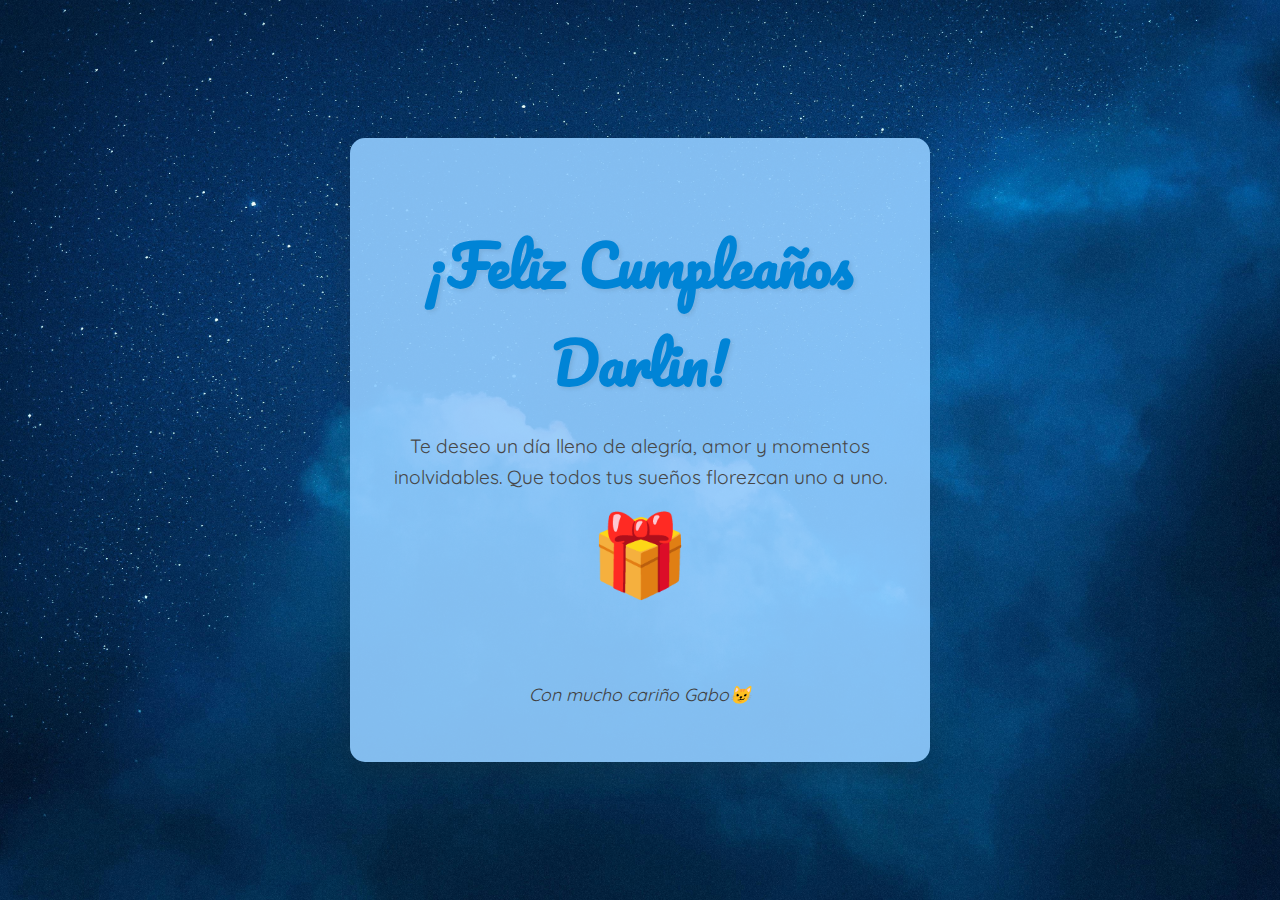
<file: index.html>
<!DOCTYPE html>
<html lang="es">
<head>
    <meta charset="UTF-8">
    <meta name="viewport" content="width=device-width, initial-scale=1.0">
    <title>¡Feliz Cumpleaños!</title>
    <link rel="stylesheet" href="style.css">
    <link href="https://fonts.googleapis.com/css2?family=Pacifico&family=Quicksand:wght@300;400;500;700&display=swap" rel="stylesheet">
    <link rel="icon" type="images/png" href= "ICON/pixel_heart.png">
</head>
<body>
    <div class="container">
        <div class="card">
            <h1 class="title">¡Feliz Cumpleaños Darlin!</h1>
            <p class="message">
                Te deseo un día lleno de alegría, amor y momentos inolvidables.
                Que todos tus sueños florezcan uno a uno.
                
            </p>
            <a href="galeria.html" class="gift-button">
                <div class="gift-box">
                    🎁
                </div>
            </a>
            <p class="signature">Con mucho cariño Gabo😼</p>
        </div>
    </div>
</body>
</html>
</file>
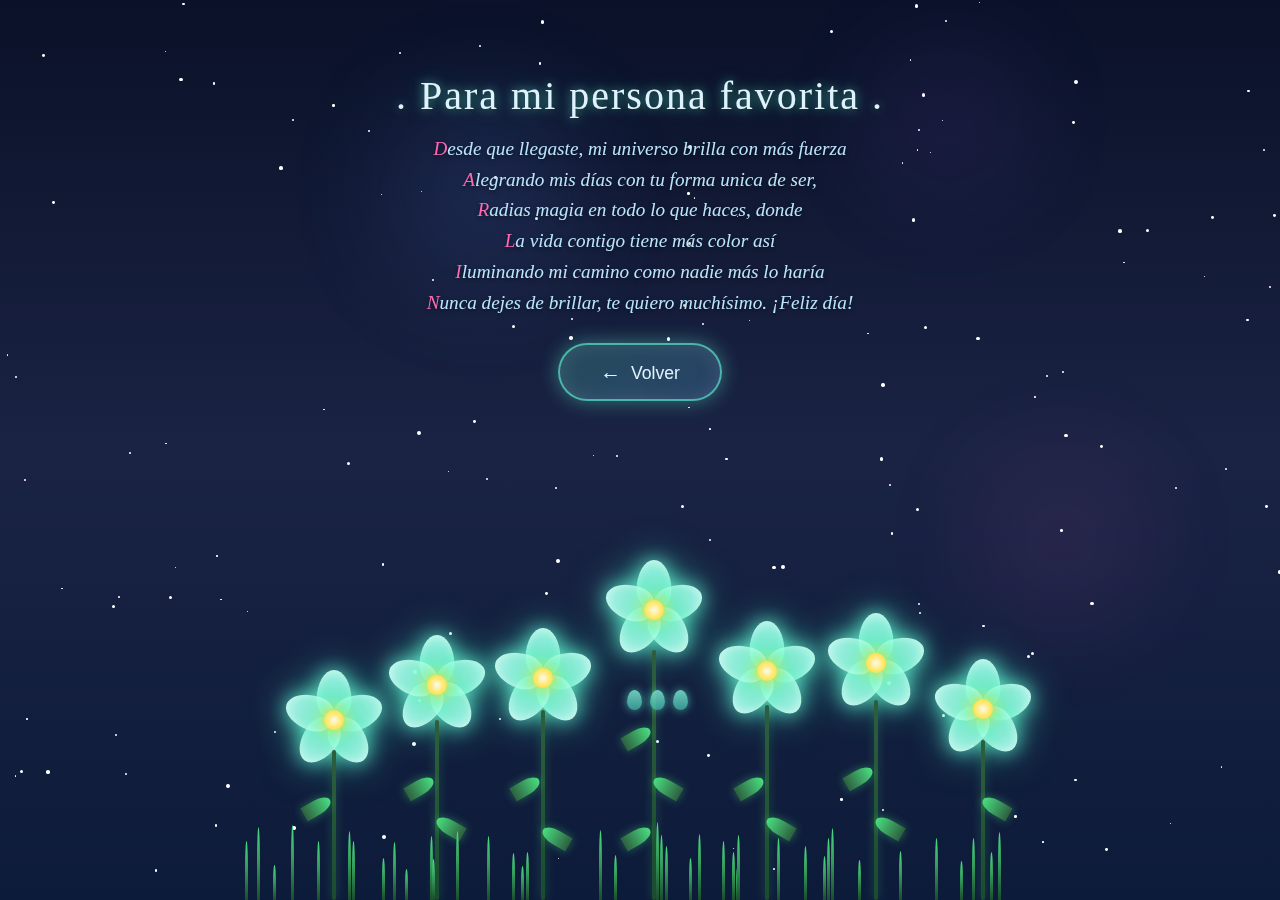
<file: flowers.html>
<!DOCTYPE html>
<html lang="es">
<head>
    <meta charset="UTF-8">
    <meta name="viewport" content="width=device-width, initial-scale=1.0">
    <title>¡Sorpresa!</title>
    <link rel="icon" type="images/png" href= "ICON/pixel_heart.png">
    <style>
        * {
            margin: 0;
            padding: 0;
            box-sizing: border-box;
        }

        body {
            overflow-x: hidden;
            overflow-y: auto;
            background: linear-gradient(to bottom, #0a1128 0%, #1a2344 50%, #0d1b3a 100%);
            position: relative;
            min-height: 100vh;
            min-height: 100dvh;
        }

        .stars {
            position: fixed;
            width: 100%;
            height: 100%;
            pointer-events: none;
        }

        .star {
            position: absolute;
            background: white;
            border-radius: 50%;
            animation: twinkle 3s infinite ease-in-out;
        }

        @keyframes twinkle {
            0%, 100% { opacity: 0.3; transform: scale(1); }
            50% { opacity: 1; transform: scale(1.2); }
        }

        .nebula {
            position: fixed;
            border-radius: 50%;
            filter: blur(60px);
            opacity: 0.4;
            animation: nebula-float 8s infinite ease-in-out;
            pointer-events: none;
        }

        @keyframes nebula-float {
            0%, 100% { transform: translate(0, 0) scale(1); }
            50% { transform: translate(20px, -20px) scale(1.1); }
        }

        .nebula1 {
            top: 10%;
            left: 30%;
            width: 200px;
            height: 200px;
            background: radial-gradient(circle, rgba(100, 150, 255, 0.6), transparent);
        }

        .nebula2 {
            top: 5%;
            right: 20%;
            width: 150px;
            height: 150px;
            background: radial-gradient(circle, rgba(150, 100, 255, 0.5), transparent);
            animation-delay: 2s;
        }

        .nebula3 {
            bottom: 30%;
            right: 10%;
            width: 180px;
            height: 180px;
            background: radial-gradient(circle, rgba(255, 100, 200, 0.4), transparent);
            animation-delay: 4s;
        }

        .garden {
            position: absolute;
            bottom: 0;
            left: 50%;
            transform: translateX(-50%);
            width: 100%;
            max-width: 800px;
            height: 60%;
            display: flex;
            align-items: flex-end;
            justify-content: center;
            gap: clamp(8px, 3vw, 40px);
            padding: 0 10px;
        }

        .grass-blade {
            position: absolute;
            bottom: 0;
            width: 3px;
            background: linear-gradient(to top, #1a4d2e, #4ade80);
            border-radius: 50% 50% 0 0;
            transform-origin: bottom center;
            animation: sway 3s infinite ease-in-out;
        }

        @keyframes sway {
            0%, 100% { transform: rotate(-2deg); }
            50% { transform: rotate(2deg); }
        }

        .flower {
            position: relative;
            display: flex;
            flex-direction: column;
            align-items: center;
            animation: grow 2s ease-out;
            transform: scale(var(--flower-scale, 1));
        }

        @keyframes grow {
            from { transform: translateY(100px) scale(0); opacity: 0; }
            to { transform: translateY(0) scale(var(--flower-scale, 1)); opacity: 1; }
        }

        .stem {
            width: 4px;
            background: linear-gradient(to bottom, #2d5f3f, #1a4d2e);
            border-radius: 2px;
            position: relative;
            box-shadow: 0 0 10px rgba(74, 222, 128, 0.3);
        }

        .leaf {
            position: absolute;
            width: 30px;
            height: 15px;
            background: linear-gradient(to right, #2d5f3f, #4ade80);
            border-radius: 0 50% 50% 0;
            box-shadow: 0 0 10px rgba(74, 222, 128, 0.4);
        }

        .leaf-left {
            left: -30px;
            transform: rotate(-30deg);
        }

        .leaf-right {
            right: -26px;
            transform: rotate(30deg) scaleX(-1);
        }

        .bloom {
            position: relative;
            width: 80px;
            height: 80px;
            animation: bloom-rotate 20s linear infinite;
        }

        @keyframes bloom-rotate {
            from { transform: rotate(0deg); }
            to { transform: rotate(360deg); }
        }

        .petal {
            position: absolute;
            width: 35px;
            height: 50px;
            background: linear-gradient(to top, rgba(100, 255, 218, 0.8), rgba(180, 255, 240, 0.95));
            border-radius: 50% 50% 50% 50% / 60% 60% 40% 40%;
            top: 50%;
            left: 50%;
            transform-origin: center bottom;
            box-shadow: 
                0 0 20px rgba(100, 255, 218, 0.8),
                0 0 40px rgba(100, 255, 218, 0.5),
                inset 0 0 10px rgba(255, 255, 255, 0.5);
            animation: petal-glow 3s infinite ease-in-out;
        }

        @keyframes petal-glow {
            0%, 100% { 
                box-shadow: 
                    0 0 20px rgba(100, 255, 218, 0.8),
                    0 0 40px rgba(100, 255, 218, 0.5),
                    inset 0 0 10px rgba(255, 255, 255, 0.5);
            }
            50% { 
                box-shadow: 
                    0 0 30px rgba(100, 255, 218, 1),
                    0 0 60px rgba(100, 255, 218, 0.7),
                    inset 0 0 15px rgba(255, 255, 255, 0.8);
            }
        }

        .center {
            position: absolute;
            width: 20px;
            height: 20px;
            background: radial-gradient(circle, #fff9e6, #ffd700);
            border-radius: 50%;
            top: 50%;
            left: 50%;
            transform: translate(-50%, -50%);
            box-shadow: 
                0 0 15px rgba(255, 215, 0, 0.9),
                0 0 30px rgba(255, 215, 0, 0.6);
            animation: center-pulse 2s infinite ease-in-out;
        }

        @keyframes center-pulse {
            0%, 100% { transform: translate(-50%, -50%) scale(1); }
            50% { transform: translate(-50%, -50%) scale(1.2); }
        }

        .bud-cluster {
            position: absolute;
            display: flex;
            gap: 8px;
        }

        .bud {
            width: 15px;
            height: 20px;
            background: linear-gradient(to top, rgba(70, 200, 180, 0.7), rgba(120, 220, 200, 0.9));
            border-radius: 50% 50% 50% 50% / 60% 60% 40% 40%;
            box-shadow: 0 0 10px rgba(100, 255, 218, 0.6);
            animation: bud-bob 2s infinite ease-in-out;
        }

        @keyframes bud-bob {
            0%, 100% { transform: translateY(0); }
            50% { transform: translateY(-5px); }
        }

        .message-container {
            position: relative;
            padding: 20px 15px;
            padding-top: clamp(30px, 8vh, 80px);
            text-align: center;
            z-index: 100;
            animation: fade-in 2s ease-out;
            margin-bottom: 20px;
        }

        @keyframes fade-in {
            from { opacity: 0; transform: translateY(-30px); }
            to { opacity: 1; transform: translateY(0); }
        }

        .message {
            font-family: 'Georgia', serif;
            color: #e0f2fe;
            font-size: clamp(1.5rem, 5vw, 2.5rem);
            font-weight: 300;
            margin-bottom: 15px;
            text-shadow: 
                0 0 10px rgba(100, 255, 218, 0.5),
                0 0 20px rgba(100, 255, 218, 0.3),
                2px 2px 4px rgba(0, 0, 0, 0.5);
            letter-spacing: 2px;
            animation: text-glow 3s infinite ease-in-out;
        }

        @keyframes text-glow {
            0%, 100% { 
                text-shadow: 
                    0 0 10px rgba(100, 255, 218, 0.5),
                    0 0 20px rgba(100, 255, 218, 0.3),
                    2px 2px 4px rgba(0, 0, 0, 0.5);
            }
            50% { 
                text-shadow: 
                    0 0 20px rgba(100, 255, 218, 0.8),
                    0 0 40px rgba(100, 255, 218, 0.5),
                    2px 2px 4px rgba(0, 0, 0, 0.5);
            }
        }

        .subtitle {
            font-family: 'Georgia', serif;
            color: #bae6fd;
            font-size: clamp(0.85rem, 2.5vw, 1.2rem);
            font-weight: 300;
            margin-bottom: 25px;
            text-shadow: 0 2px 4px rgba(0, 0, 0, 0.5);
            font-style: italic;
            max-width: 600px;
            margin-left: auto;
            margin-right: auto;
            line-height: 1.6;
            padding: 0 10px;
        }

        .back-button {
            display: inline-block;
            padding: clamp(10px, 2vw, 15px) clamp(25px, 5vw, 40px);
            background: linear-gradient(135deg, rgba(100, 255, 218, 0.2), rgba(100, 200, 255, 0.2));
            border: 2px solid rgba(100, 255, 218, 0.6);
            border-radius: 50px;
            color: #e0f2fe;
            font-family: 'Arial', sans-serif;
            font-size: clamp(0.9rem, 2.5vw, 1.1rem);
            text-decoration: none;
            cursor: pointer;
            transition: all 0.3s ease;
            box-shadow: 
                0 0 20px rgba(100, 255, 218, 0.4),
                inset 0 0 20px rgba(255, 255, 255, 0.1);
            backdrop-filter: blur(10px);
            position: relative;
            overflow: hidden;
        }

        .back-button:before {
            content: '←';
            margin-right: 10px;
            font-size: 1.3rem;
            transition: transform 0.3s ease;
            display: inline-block;
        }

        .back-button:hover {
            background: linear-gradient(135deg, rgba(100, 255, 218, 0.3), rgba(100, 200, 255, 0.3));
            border-color: rgba(100, 255, 218, 1);
            box-shadow: 
                0 0 30px rgba(100, 255, 218, 0.8),
                inset 0 0 30px rgba(255, 255, 255, 0.2);
            transform: translateY(-2px);
        }

        .back-button:hover:before {
            transform: translateX(-5px);
        }

        /* RESPONSIVE */
        @media (max-width: 768px) {
            .nebula {
                filter: blur(40px);
                opacity: 0.3;
            }
            .nebula1 { width: 120px; height: 120px; }
            .nebula2 { width: 100px; height: 100px; }
            .nebula3 { width: 100px; height: 100px; }
            
            .garden {
                height: 50%;
            }
            
            .flower {
                --flower-scale: 0.7;
            }
            
            .leaf {
                width: 22px;
                height: 11px;
            }
            .leaf-left { left: -22px; }
            .leaf-right { right: -18px; }
        }

        @media (max-width: 480px) {
            .flower {
                --flower-scale: 0.55;
            }
            
            .garden {
                gap: 5px;
                height: 45%;
            }
            
            .leaf {
                width: 18px;
                height: 9px;
            }
            .leaf-left { left: -18px; }
            .leaf-right { right: -14px; }
            
            .bud-cluster {
                transform: scale(0.7);
            }
        }

        @media (max-height: 700px) {
            .message-container {
                padding-top: 15px;
            }
            .garden {
                height: 40%;
            }
            .flower {
                --flower-scale: 0.5;
            }
        }
    </style>
</head>
<body>

    <div class="stars" id="stars"></div>
    
    <div class="nebula nebula1"></div>
    <div class="nebula nebula2"></div>
    <div class="nebula nebula3"></div>

    <div class="message-container">
        <h1 class="message">. Para mi persona favorita .</h1>
        <p class="subtitle"><span style="color: #ff69b4;">D</span>esde que llegaste, mi universo brilla con más fuerza<br>     
                            <span style="color: #ff69b4;">A</span>legrando mis días con tu forma unica de ser,<br>
                            <span style="color: #ff69b4;">R</span>adias magia en todo lo que haces, donde<br>
                            <span style="color: #ff69b4;">L</span>a vida contigo tiene más color así<br>
                            <span style="color: #ff69b4;">I</span>luminando mi camino como nadie más lo haría <br>
                            <span style="color: #ff69b4;">N</span>unca dejes de brillar, te quiero muchísimo. ¡Feliz día!</p>
        <a href="galeria.html" class="back-button">Volver</a>
    </div>

    <div class="garden">
        <!-- Pasto -->
        <div id="grass"></div>

        <!-- Flor izquierda pequeña -->
        <div class="flower" style="animation-delay: 0.1s;">
            <div class="bloom" style="width: 60px; height: 60px;">
                <div class="petal" style="transform: translate(-50%, -100%) rotate(0deg);"></div>
                <div class="petal" style="transform: translate(-50%, -100%) rotate(72deg);"></div>
                <div class="petal" style="transform: translate(-50%, -100%) rotate(144deg);"></div>
                <div class="petal" style="transform: translate(-50%, -100%) rotate(216deg);"></div>
                <div class="petal" style="transform: translate(-50%, -100%) rotate(288deg);"></div>
                <div class="center"></div>
            </div>
            <div class="stem" style="height: 150px;">
                <div class="leaf leaf-left" style="top: 50px;"></div>
            </div>
        </div>

        <!-- Flor izquierda -->
        <div class="flower" style="animation-delay: 0.2s;">
            <div class="bloom" style="width: 70px; height: 70px;">
                <div class="petal" style="transform: translate(-50%, -100%) rotate(0deg);"></div>
                <div class="petal" style="transform: translate(-50%, -100%) rotate(72deg);"></div>
                <div class="petal" style="transform: translate(-50%, -100%) rotate(144deg);"></div>
                <div class="petal" style="transform: translate(-50%, -100%) rotate(216deg);"></div>
                <div class="petal" style="transform: translate(-50%, -100%) rotate(288deg);"></div>
                <div class="center"></div>
            </div>
            <div class="stem" style="height: 180px;">
                <div class="leaf leaf-left" style="top: 60px;"></div>
                <div class="leaf leaf-right" style="top: 100px;"></div>
            </div>
        </div>

        <!-- Flor izquierda-centro -->
        <div class="flower" style="animation-delay: 0.3s;">
            <div class="bloom" style="width: 65px; height: 65px;">
                <div class="petal" style="transform: translate(-50%, -100%) rotate(0deg);"></div>
                <div class="petal" style="transform: translate(-50%, -100%) rotate(72deg);"></div>
                <div class="petal" style="transform: translate(-50%, -100%) rotate(144deg);"></div>
                <div class="petal" style="transform: translate(-50%, -100%) rotate(216deg);"></div>
                <div class="petal" style="transform: translate(-50%, -100%) rotate(288deg);"></div>
                <div class="center"></div>
            </div>
            <div class="stem" style="height: 190px;">
                <div class="leaf leaf-left" style="top: 70px;"></div>
                <div class="leaf leaf-right" style="top: 120px;"></div>
            </div>
        </div>

        <!-- Flor central (más alta) -->
        <div class="flower">
            <div class="bloom">
                <div class="petal" style="transform: translate(-50%, -100%) rotate(0deg);"></div>
                <div class="petal" style="transform: translate(-50%, -100%) rotate(72deg);"></div>
                <div class="petal" style="transform: translate(-50%, -100%) rotate(144deg);"></div>
                <div class="petal" style="transform: translate(-50%, -100%) rotate(216deg);"></div>
                <div class="petal" style="transform: translate(-50%, -100%) rotate(288deg);"></div>
                <div class="center"></div>
            </div>
            <div class="stem" style="height: 250px;">
                <div class="bud-cluster" style="top: 40px; left: -25px;">
                    <div class="bud" style="animation-delay: 0s;"></div>
                    <div class="bud" style="animation-delay: 0.3s;"></div>
                    <div class="bud" style="animation-delay: 0.6s;"></div>
                </div>
                <div class="leaf leaf-left" style="top: 80px;"></div>
                <div class="leaf leaf-right" style="top: 130px;"></div>
                <div class="leaf leaf-left" style="top: 180px;"></div>
            </div>
        </div>

        <!-- Flor derecha-centro -->
        <div class="flower" style="animation-delay: 0.5s;">
            <div class="bloom" style="width: 68px; height: 68px;">
                <div class="petal" style="transform: translate(-50%, -100%) rotate(0deg);"></div>
                <div class="petal" style="transform: translate(-50%, -100%) rotate(72deg);"></div>
                <div class="petal" style="transform: translate(-50%, -100%) rotate(144deg);"></div>
                <div class="petal" style="transform: translate(-50%, -100%) rotate(216deg);"></div>
                <div class="petal" style="transform: translate(-50%, -100%) rotate(288deg);"></div>
                <div class="center"></div>
            </div>
            <div class="stem" style="height: 195px;">
                <div class="leaf leaf-left" style="top: 75px;"></div>
                <div class="leaf leaf-right" style="top: 115px;"></div>
            </div>
        </div>

        <!-- Flor derecha -->
        <div class="flower" style="animation-delay: 0.4s;">
            <div class="bloom" style="width: 75px; height: 75px;">
                <div class="petal" style="transform: translate(-50%, -100%) rotate(0deg);"></div>
                <div class="petal" style="transform: translate(-50%, -100%) rotate(72deg);"></div>
                <div class="petal" style="transform: translate(-50%, -100%) rotate(144deg);"></div>
                <div class="petal" style="transform: translate(-50%, -100%) rotate(216deg);"></div>
                <div class="petal" style="transform: translate(-50%, -100%) rotate(288deg);"></div>
                <div class="center"></div>
            </div>
            <div class="stem" style="height: 200px;">
                <div class="leaf leaf-left" style="top: 70px;"></div>
                <div class="leaf leaf-right" style="top: 120px;"></div>
            </div>
        </div>

        <!-- Flor derecha pequeña -->
        <div class="flower" style="animation-delay: 0.6s;">
            <div class="bloom" style="width: 62px; height: 62px;">
                <div class="petal" style="transform: translate(-50%, -100%) rotate(0deg);"></div>
                <div class="petal" style="transform: translate(-50%, -100%) rotate(72deg);"></div>
                <div class="petal" style="transform: translate(-50%, -100%) rotate(144deg);"></div>
                <div class="petal" style="transform: translate(-50%, -100%) rotate(216deg);"></div>
                <div class="petal" style="transform: translate(-50%, -100%) rotate(288deg);"></div>
                <div class="center"></div>
            </div>
            <div class="stem" style="height: 160px;">
                <div class="leaf leaf-right" style="top: 60px;"></div>
            </div>
        </div>
    </div>

    <script>
        // Generar estrellas
        const starsContainer = document.getElementById('stars');
        for (let i = 0; i < 150; i++) {
            const star = document.createElement('div');
            star.className = 'star';
            const size = Math.random() * 3 + 1;
            star.style.width = size + 'px';
            star.style.height = size + 'px';
            star.style.left = Math.random() * 100 + '%';
            star.style.top = Math.random() * 100 + '%';
            star.style.animationDelay = Math.random() * 3 + 's';
            star.style.animationDuration = (Math.random() * 3 + 2) + 's';
            starsContainer.appendChild(star);
        }

        // Generar pasto
        const garden = document.querySelector('.garden');
        for (let i = 0; i < 40; i++) {
            const blade = document.createElement('div');
            blade.className = 'grass-blade';
            const height = Math.random() * 50 + 30;
            blade.style.height = height + 'px';
            blade.style.left = (Math.random() * 100) + '%';
            blade.style.animationDelay = Math.random() * 3 + 's';
            blade.style.animationDuration = (Math.random() * 2 + 2) + 's';
            garden.appendChild(blade);
        }
    </script>
</body>
</html>
</file>
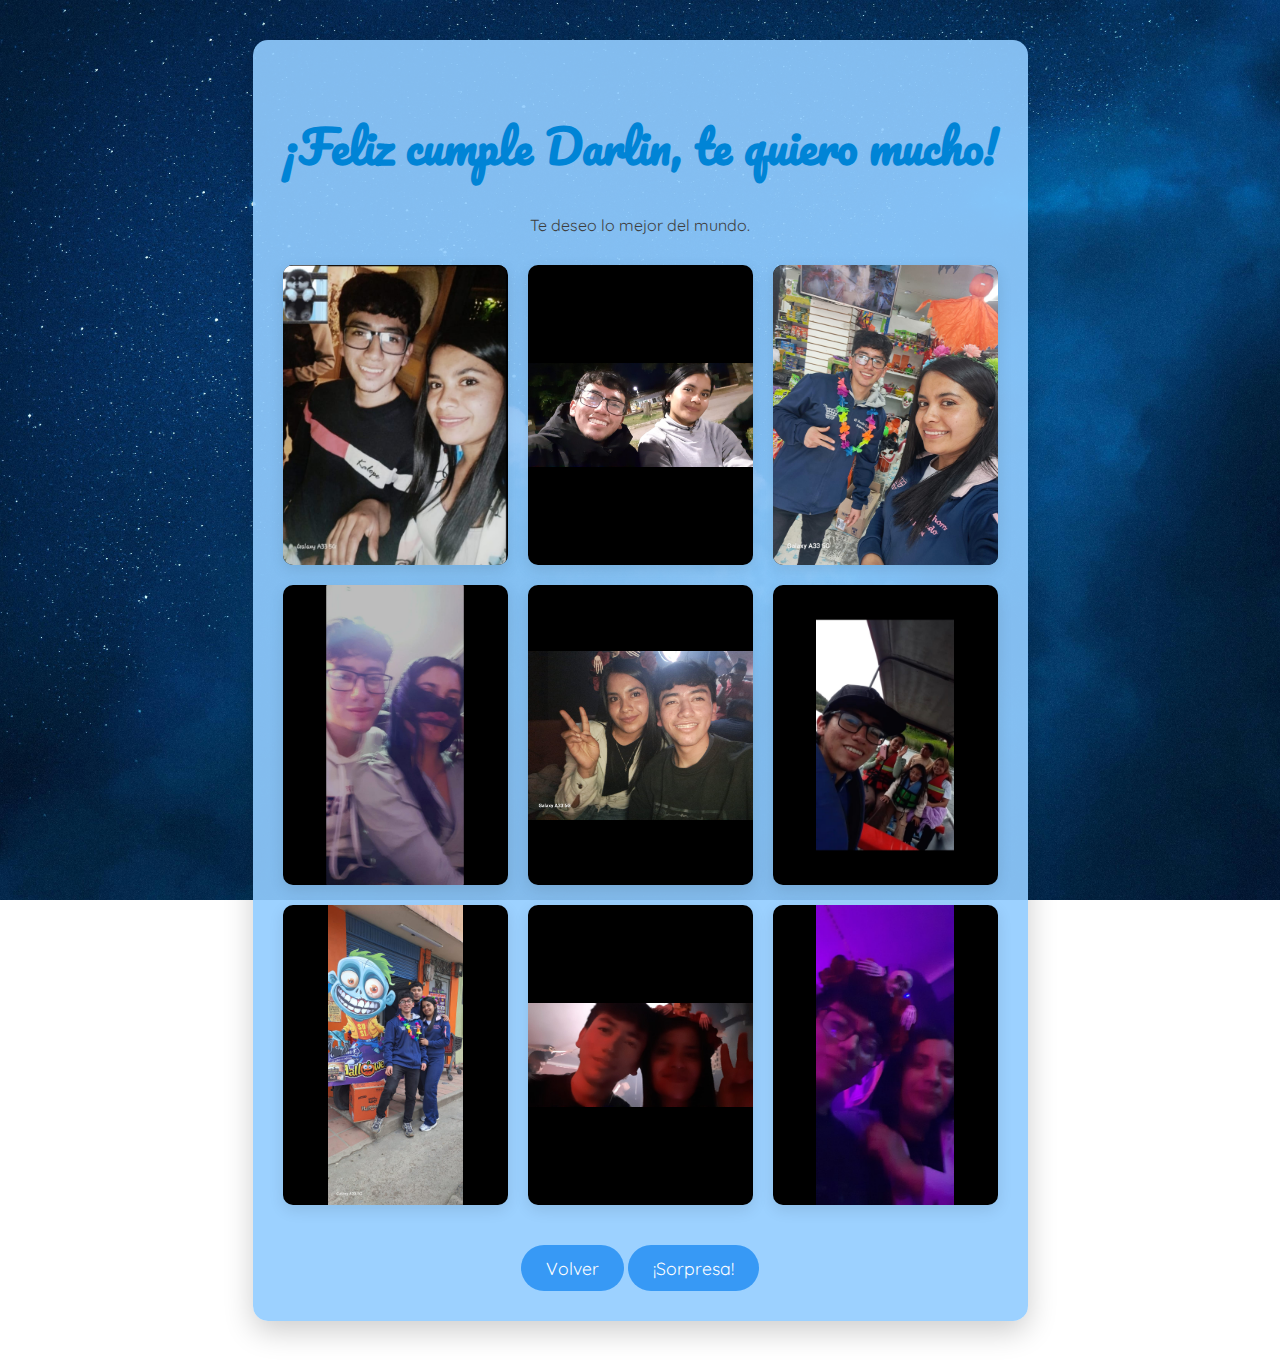
<file: galeria.html>
<!DOCTYPE html>
<html lang="es">
<head>
    <meta charset="UTF-8">
    <meta name="viewport" content="width=device-width, initial-scale=1.0">
    <title>Regalo</title>
    <link rel="stylesheet" href="style.css">
    <link href="https://fonts.googleapis.com/css2?family=Pacifico&family=Quicksand:wght@300;400;500;700&display=swap" rel="stylesheet">
    <link rel="icon" type="images/png" href= "ICON/pixel_heart.png">
    <style>
        /* Estilos específicos para la galería */
        .gallery-card {
            background: rgba(145, 204, 255, 0.9);
            border-radius: 15px;
            padding: 30px;
            box-shadow: 0 10px 30px rgba(0, 0, 0, 0.2);
            max-width: 1000px;
            margin: 20px auto;
            animation: fadeIn 1.5s ease-out;
            text-align: center;
        }
        .gallery-title {
            font-family: 'Pacifico', cursive;
            font-size: 2.8em;
            color: #0268a7;
            margin-bottom: 30px;
        }
        .image-grid {
            display: grid;
            grid-template-columns: repeat(auto-fit, minmax(200px, 1fr));
            gap: 20px;
            margin-top: 30px;
        }
            .image-grid img {
            width: 100%;
            height: 300px;
            object-fit: contain;
            background: #000000; /* Negro puro */
            border-radius: 10px;
            box-shadow: 0 5px 15px rgba(0, 0, 0, 0.1);
            transition: transform 0.3s ease;
        }
        
        .image-grid img:hover {
            transform: scale(1.2); /* Efecto de zoom al pasar el ratón */
        }
        .back-button {
            display: inline-block;
            margin-top: 40px;
            padding: 12px 25px;
            background-color: #305ec7;
            color: white;
            text-decoration: none;
            border-radius: 30px;
            font-size: 1.1em;
            transition: background-color 0.3s ease, transform 0.3s ease;
        }
        .back-button:hover {
            background-color: #4375e8;
            transform: translateY(-3px);
        }

        /* Ajustes para la tarjeta principal en la galería */
        .card { /* Oculta la tarjeta principal de cumpleaños en la galería */
            display: none;
        }
    </style>
</head>
<body>
    <div class="container">
        <div class="gallery-card">
            <h2 class="gallery-title">¡Feliz cumple Darlin, te quiero mucho!</h2>
            <p>Te deseo lo mejor del mundo.</p>

            <div class="image-grid">
                <img src="images/Beatifuls.jpg" alt="">
                <img src="images/nigth.jpg" alt="">
                <img src="images/hi.jpg" alt="">
                <img src="images/DyG.jpg" alt="">
                <img src="images/DG.jpg">
                <img src="images/ddgg.jpg" alt="">
                <img src="images/hallow.jpg" alt="">
                <img src="images/DarYGab.jpg" alt="">
                <img src="images/gab.jpg" alt="">
                
            </div>
         <a href="index.html" class="back-button">Volver</a>
         <a href="flowers.html" class="back-button">¡Sorpresa!</a>
            </div>
    </div>
</body>
</html>
</file>
<file: style.css>
body {
    margin: 0;
    font-family: 'Quicksand', sans-serif; /* Fuente general para el cuerpo */
    display: flex;
    justify-content: center;
    align-items: center;
    min-height: 100vh;
    /*background: linear-gradient(135deg, #fce38a, #f38181);  Fondo degradado */
    background: url('images/galaxia1.0.jpg') no-repeat center center fixed; /* Carga la imagen */
    background-size: cover;
    color: #0b45a2;
    /*overflow: hidden;*/ /* Evita barras de desplazamiento innecesarias */
}

.container {
    padding: 20px;
    text-align: center;
}

.card {
    background: rgba(145, 204, 255, 0.9); /* Fondo blanco semi-transparente */
    border-radius: 15px;
    padding: 40px;
    box-shadow: 0 10px 30px rgba(40, 40, 40, 0.2); /* Sombra suave */
    max-width: 500px;
    margin: 0 auto;
    animation: fadeIn 1.5s ease-out; /* Animación de entrada */
}

.title {
    font-family: 'Pacifico', cursive; /* Fuente especial para el título */
    font-size: 3.5em; /* Tamaño grande */
    color: #0084d6; /* Color vibrante */
    margin-bottom: 20px;
    text-shadow: 2px 2px 4px rgba(40, 40, 40, 0.1); /* Sombra en el texto */
    animation: bounceIn 2s ease-out; /* Animación de rebote */
}

.message {
    font-size: 1.2em;
    line-height: 1.6;
    margin-bottom: 10px;
    color: #474747;
}

.gift-box {
    font-size: 5em;
    margin-bottom: 30px;
    animation: pulse 2s infinite ease-in-out; /* Animación de pulsación */
}

.signature {
    font-size: 1.1em;
    font-style: italic;
    color: #404040;
    margin-top: 30px;
}

/* Animaciones */
@keyframes fadeIn {
    from { opacity: 0; transform: translateY(20px); }
    to { opacity: 1; transform: translateY(0); }
}

@keyframes bounceIn {
    0%, 20%, 40%, 60%, 80%, 100% {
        transition-timing-function: cubic-bezier(0.215, 0.610, 0.355, 1.000);
    }
    0% {
        opacity: 0;
        transform: scale3d(0.3, 0.3, 0.3);
    }
    20% {
        transform: scale3d(1.1, 1.1, 1.1);
    }
    40% {
        transform: scale3d(0.9, 0.9, 0.9);
    }
    60% {
        opacity: 1;
        transform: scale3d(1.03, 1.03, 1.03);
    }
    80% {
        transform: scale3d(0.97, 0.97, 0.97);
    }
    100% {
        opacity: 1;
        transform: scale3d(1, 1, 1);
    }
}

@keyframes pulse {
    0% { transform: scale(1); }
    50% { transform: scale(1.1); }
    100% { transform: scale(1); }
}

/* Media Queries para Responsividad */
@media (max-width: 600px) {
    .card {
        padding: 20px;
        margin: 0 15px;
    }
    .title {
        font-size: 2.5em;
    }
    .message {
        font-size: 1em;
    }
    .gift-box {
        font-size: 2.5em;
    }
}
/* Estilos para el botón de regalo */
.gift-button {
    text-decoration: none; /* Quita el subrayado del enlace */
    color: inherit; /* Hereda el color del texto */
    cursor: pointer; /* Muestra un cursor de mano */
    display: inline-block; /* Permite aplicar padding y margin como bloque */
    margin-bottom: 20px;
    transition: transform 0.2s ease-in-out;
}

.gift-button:hover {
    transform: scale(1.1); /* Efecto de zoom al pasar el ratón */
}

/* Para asegurarnos de que la tarjeta de cumpleaños no se muestre en galeria.html si no queremos */
/* Esto se maneja mejor en galeria.html con un estilo específico para body o un contenedor distinto */
/* Pero si quisieras una regla global (menos flexible): */
/* body.gallery-page .card { display: none; } */
/* y luego añadir <body class="gallery-page"> en galeria.html */
/* O simplemente como lo hicimos en galeria.html con .card { display: none; } dentro de la etiqueta <style> */


/* Adaptaciones para el título en la galería si usa el mismo estilo del body */
.gallery-card .gallery-title {
    font-family: 'Pacifico', cursive;
    font-size: 2.8em; /* Un poco más pequeño que el principal */
    color: #0084d6; /* Un color que contraste con el fondo de la galería */
    margin-bottom: 30px;
}

/* Asegurarse de que el color del texto de la galería sea legible en el fondo de galaxia */
.gallery-card p, .gallery-card .back-button {
    color: #3d3d3d; /* Color oscuro para que se lea en el fondo blanco de la tarjeta */
}
.gallery-card .back-button {
    background-color: #3799f5;
    color: white;
}
.gallery-card .back-button:hover {
    background-color: #ff88f9;
}

/* Media Queries para la galería */
/* Media Queries para la galería */
@media (max-width: 850px) {
    .gallery-card {
        padding: 20px;
        margin: 20px 15px;
    }
    .gallery-title {
        font-size: 2em;
    }
    .image-grid {
        /* CAMBIO CLAVE: Reducimos el minmax a 100px para que quepan más columnas */
        grid-template-columns: repeat(auto-fit, minmax(100px, 1fr));
        gap: 10px; /* Reducimos el espacio entre fotos */
    }
    .image-grid img {
        /* Ajustamos la altura para que las fotos sean más pequeñas */
        height: 100px; 
    }
    .back-button {
        padding: 10px 20px;
        font-size: 1em;
    }
}
</file>
